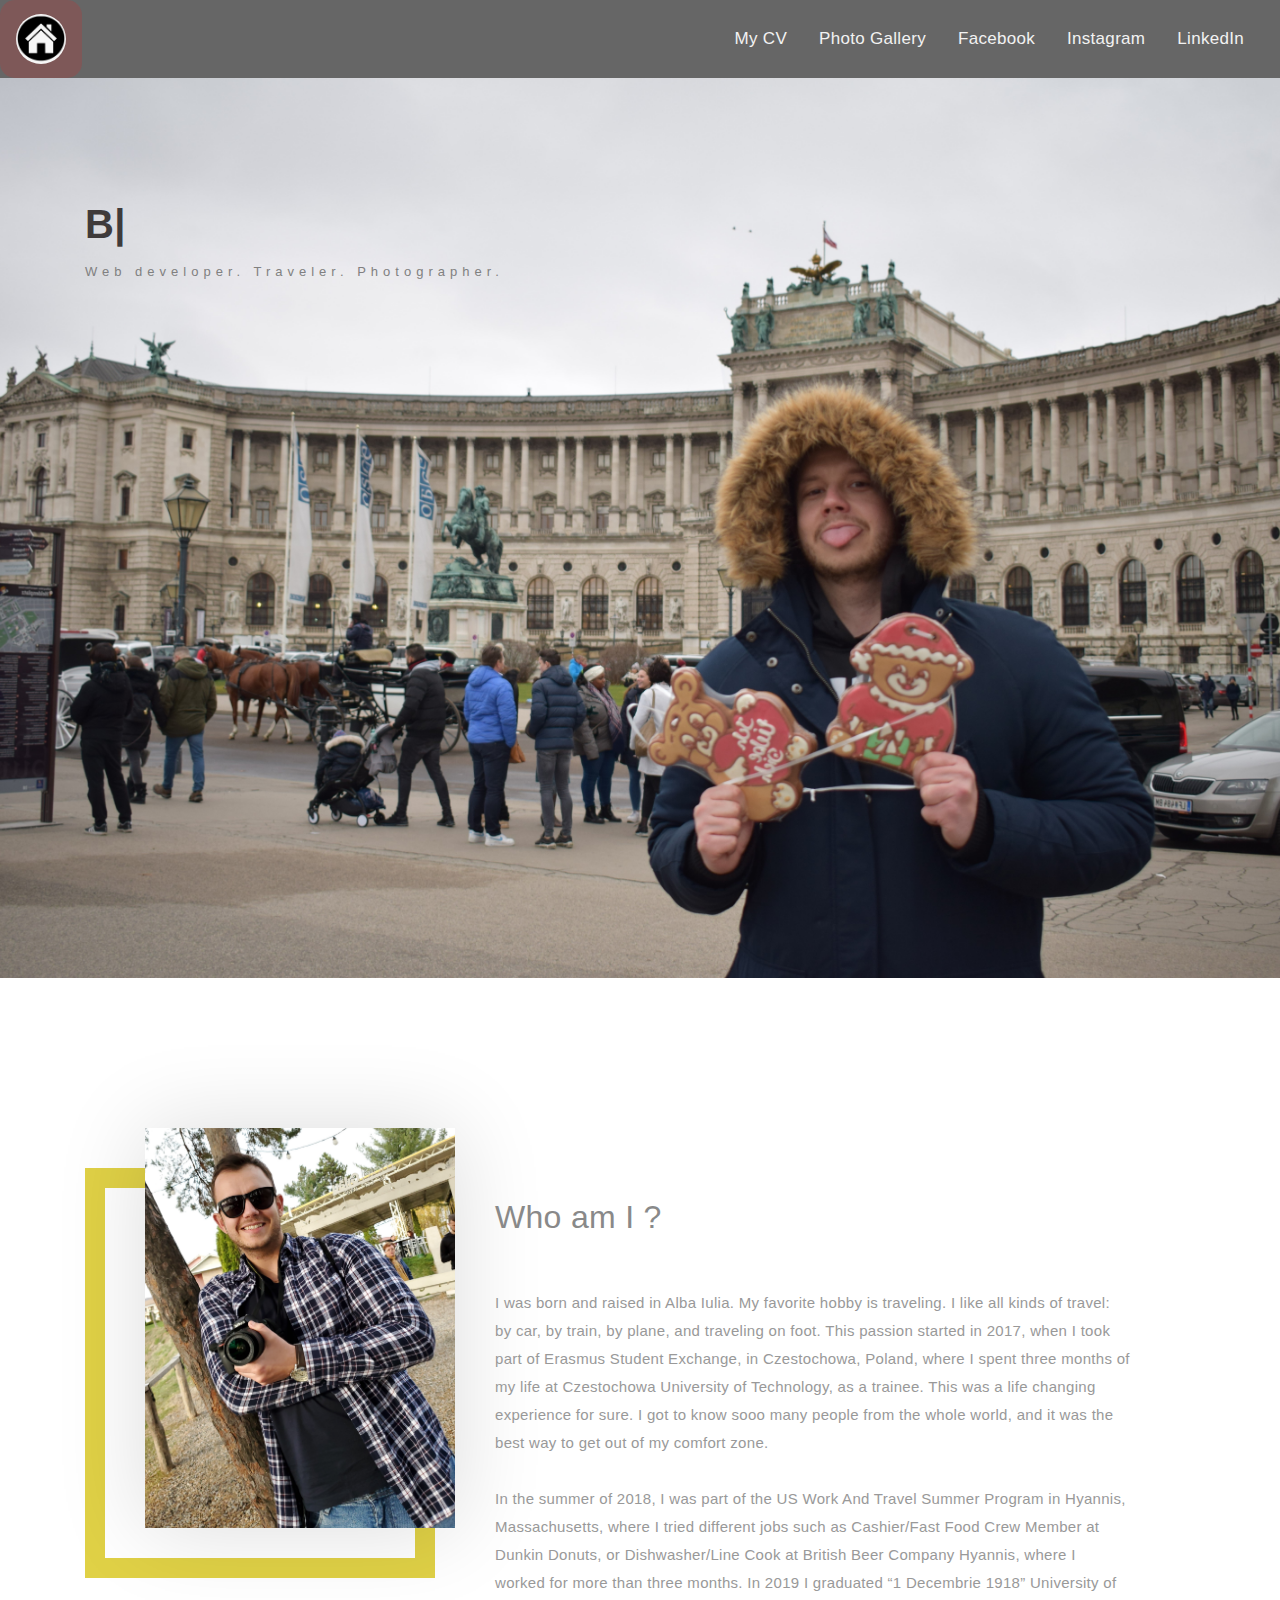
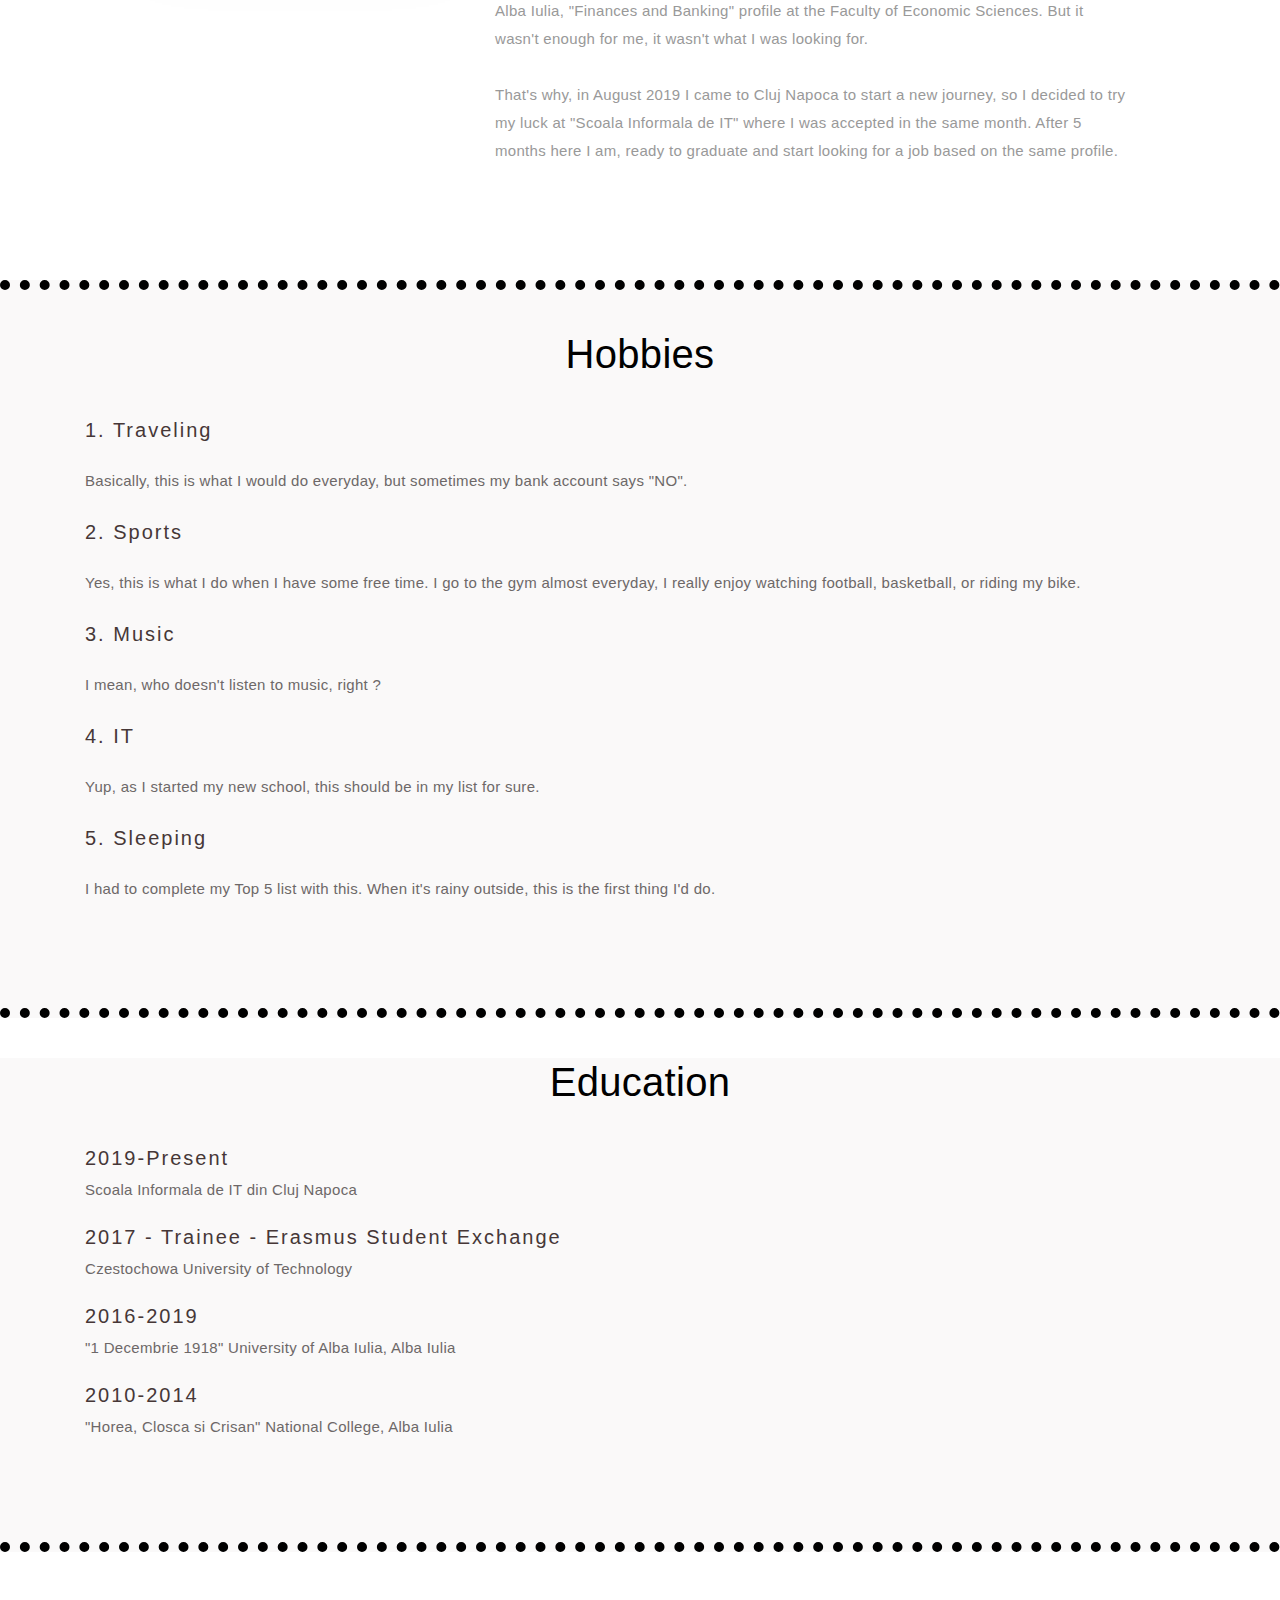
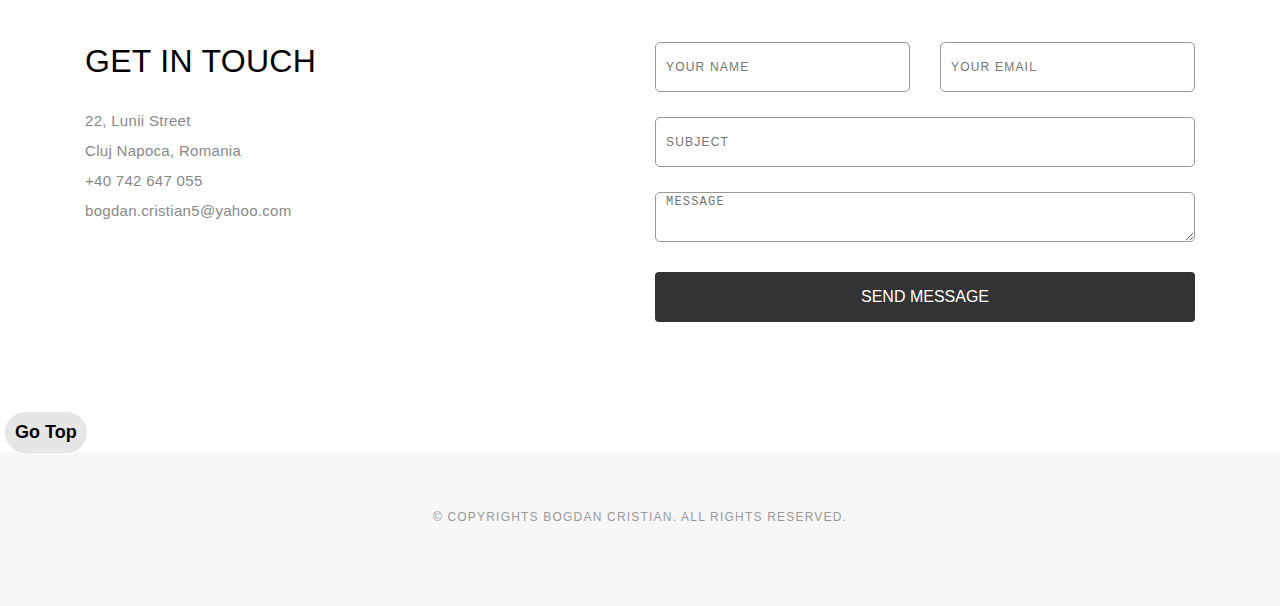
<file: HTML/about-page.html>
<!DOCTYPE html>
<html lang="en">

<head>
  <meta charset="UTF-8">
  <meta name="viewport" content="width=device-width, initial-scale=1.0">
  <title>About Me</title>

  <link href="/CSS/about-page-style.css" rel="stylesheet">
  <link href="/CSS/bootstrap.css" rel="stylesheet">
  <!-- <link href="/CSS/mobile-style.css" rel="stylesheet"> -->
  <link href="/CSS/responsive.css" rel="stylesheet">
  <link rel="stylesheet" href="https://cdnjs.cloudflare.com/ajax/libs/font-awesome/4.7.0/css/font-awesome.min.css">
</head>

<body>

  <!-- NAVBAR SECTION !!!! -->
  <div class="topnav" id="myTopnav">
    <a href="/index.html" />
    <img src="/assets/homepageicon.jpg" id="homepageicon" alt="homepageicon" /></a>

    <div id="myLinks">
      <a href="/HTML/my-cv-page.html" class="smoothScroll">My CV</a>
      <a href="/HTML/photo-gallery-page.html" class="smoothScroll">Photo Gallery</a>
      <a href="https://www.facebook.com/bogdan.cristian.336" target="blank">Facebook</a>
      <a href="https://www.instagram.com/bogdancristian5/" target="blank">Instagram</a>
      <a href="https://www.linkedin.com/in/bogdan-cristian-386236162/" target="blank">LinkedIn</a>
    </div>

    <a class="icon" onclick="myFunction2()">
      <i class="fa fa-bars"></i>
    </a>
  </div>
  <!-- END OF NAVBAR SECION !!!! -->

  <!-- HEADER SECTION !!!! -->
  <div id="header" class="home">
    <div class="container">
      <div class="header-content">
        <h1><span class="typed"></span></h1>
        <p>Web developer. Traveler. Photographer.</p>
      </div>
    </div>
  </div>
  <!-- END OF HEADER SECTION !!!! -->

  <!-- ABOUT ME SECTION (img + description) !!!! -->
  <div id="about" class="about-section">
    <div class="container">
      <div class="row justify-content-between">
        <div class="col-lg-4 ">
          <div class="div-img-bg">
            <div class="about-img">
              <img src="/assets/me.jpg" class="img-responsive" alt="me">
            </div>
          </div>
        </div>

        <div class="col-lg-7">
          <div class="about-descr">
            <h2>Who am I ?</h2><br>
            <p class="p-heading">
              I was born and raised in Alba Iulia. My favorite hobby is traveling. I like all kinds of travel:
              by car, by train, by plane, and traveling on foot. This passion started in 2017, when I took part of
              Erasmus Student Exchange,
              in Czestochowa, Poland, where I spent three months of my life at Czestochowa University of Technology, as
              a trainee.
              This was a life changing experience for sure. I got to know sooo many people from the whole world, and it
              was the best way to
              get out of my comfort zone.<br><br>

              In the summer of 2018, I was part of the US Work And Travel Summer Program in Hyannis, Massachusetts,
              where I tried
              different jobs such as Cashier/Fast Food Crew Member at Dunkin Donuts, or Dishwasher/Line
              Cook at British Beer Company Hyannis, where I worked for more than three months.

              In 2019 I graduated “1 Decembrie 1918” University of Alba Iulia,
              "Finances and Banking" profile at the Faculty of Economic Sciences. But it wasn't enough for me, it wasn't
              what I was looking for. <br> <br>
              That's why, in August 2019 I came to Cluj Napoca to start a new journey, so I decided to try my luck at
              "Scoala Informala de IT"
              where I was accepted in the same month. After 5 months here I am, ready to graduate and start looking for
              a job based on the same profile.
            </p>
          </div>
        </div>
      </div>
    </div>
  </div>
  <!-- END - ABOUT ME SECTION !!! -->


  <!-- START HOBBIES SECTION !!! -->
  <div id="hobbies">
    <div class="container">
      <div class="hobbies-block">
        <h1 class="hobbies">Hobbies</h1>

        <h4>1. Traveling</h4>
        <p class="separator"> Basically, this is what I would do everyday,
          but sometimes my bank account says "NO". </p>
      </div>

      <div class="hobbies-block">
        <h4>2. Sports</h4>
        <p class="separator"> Yes, this is what I do when I have some free time.
          I go to the gym almost everyday, I really enjoy watching football, basketball,
          or riding my bike. </p>
      </div>

      <div class="hobbies-block">
        <h4>3. Music</h4>
        <p class="separator"> I mean, who doesn't listen to music, right ? </p>
      </div>

      <div class="hobbies-block">
        <h4>4. IT</h4>
        <p class="separator"> Yup, as I started my new school, this should be in my list for sure. </p>
      </div>

      <div class="hobbies-block">
        <h4>5. Sleeping</h4>
        <p class="separator"> I had to complete my Top 5 list with this. When it's rainy outside,
          this is the first thing I'd do. </p>
      </div>
    </div>
  </div>
  <!-- END - HOBBIES SECTION !!! -->

  <!-- START - EDUCATION SECTION !!! -->
  <div id="education">
    <div class="container">
      <div class="education-block">
        <h1 class="education">Education</h1>

        <h4>2019-Present</h4>
        <a href="https://scoalainformala.ro/?gclid=Cj0KCQiA1-3yBRCmARIsAN7B4H2KViLM_OF8sgnQ8U84-1DcdgM6C_4CFFjpH9tXYfidW7kOar-VDhUaAqMYEALw_wcB"
          target="blank" <p class="separator">
          Scoala Informala de IT din Cluj Napoca </p> </a>
      </div>

      <div class="education-block">
        <h4>2017 - Trainee - Erasmus Student Exchange</h4>
        <a href="https://www.pcz.pl/en/content/about-university" target="blank" <p class="separator">
          Czestochowa University of Technology </p> </a>
      </div>

      <div class="education-block">
        <h4>2016-2019</h4>
        <a href="http://www.uab.ro/" target="blank" <p class="separator">
          "1 Decembrie 1918" University of Alba Iulia, Alba Iulia </p> </a>
      </div>

      <div class="education-block">
        <h4>2010-2014</h4>
        <a href="https://www.hcc.ro/" target="blank" <p class="separator">
          "Horea, Closca si Crisan" National College, Alba Iulia </p></a>
      </div>
    </div>
  </div>

  <!-- END - EDUCATION SECTION !!! -->

  <!-- START - CONTACT SECTION !!! -->
  <div id="contact" class="about-section">
    <div class="container">
      <div class="contact-block1">
        <div class="row">
          <div class="col-lg-6">
            <div class="contact-contact">
              <h2 class="get-in-touch">GET IN TOUCH</h2>
              <ul class="contact-details">
                <li><span>22, Lunii Street</span></li>
                <li><span>Cluj Napoca, Romania</span></li>
                <li><span>+40 742 647 055</span></li>
                <li><span>bogdan.cristian5@yahoo.com</span></li>
              </ul>
            </div>
          </div>

          <!-- CONTACT FORM -->
          <div class="col-lg-6">
            <form action="" method="post" role="form" class="contactForm">
              <div class="row">
                <div id="sendmessage">Your message has been sent. Thank you!</div>
                <div id="errormessage"></div>
                <div class="col-lg-6">
                  <div class="form-group contact-block1">
                    <input type="text" name="name" class="form-control" id="name" placeholder="Your Name"
                      data-rule="minlen:4" data-msg="Please enter at least 4 chars" />
                    <div class="validation"></div>
                  </div>
                </div>

                <div class="col-lg-6">
                  <div class="form-group">
                    <input type="email" class="form-control" name="email" id="email" placeholder="Your Email"
                      data-rule="email" data-msg="Please enter a valid email" />
                    <div class="validation"></div>
                  </div>
                </div>

                <div class="col-lg-12">
                  <div class="form-group">
                    <input type="text" class="form-control" name="subject" id="subject" placeholder="Subject"
                      data-rule="minlen:4" data-msg="Please enter at least 8 chars of subject" />
                    <div class="validation"></div>
                  </div>
                </div>

                <div class="col-lg-12">
                  <div class="form-group">
                    <textarea class="form-control" name="message" rows="12" data-rule="required"
                      data-msg="Please write something for us" placeholder="Message"></textarea>
                    <div class="validation"></div>
                  </div>
                </div>

                <div class="col-lg-12">
                  <input type="submit" class="btn btn-defeault btn-send" value="Send message">
                </div>
              </div>
            </form>
          </div>
        </div>
      </div>
    </div>
  </div>
  <!-- END - CONTACT SECTION !!! -->

  <div class="text text-left">
    <button onclick="topFunction()" id="gotopBtn" title="Go to top">Go Top</button>
</div>

  <!-- FOOTER SECTION -->
  <footer id="footer" class="text-center">
    <div class="container">
      <p>&copy; Copyrights Bogdan Cristian. All rights reserved.</p>
    </div>
  </footer>

  <script src="/JS/jquery.min.js"></script>
  <script src="/JS/typed.js"></script>
  <script src="/JS/contactform.js"></script>
  <script src="/JS/about-page.js"></script>
</body>

</html>
</file>
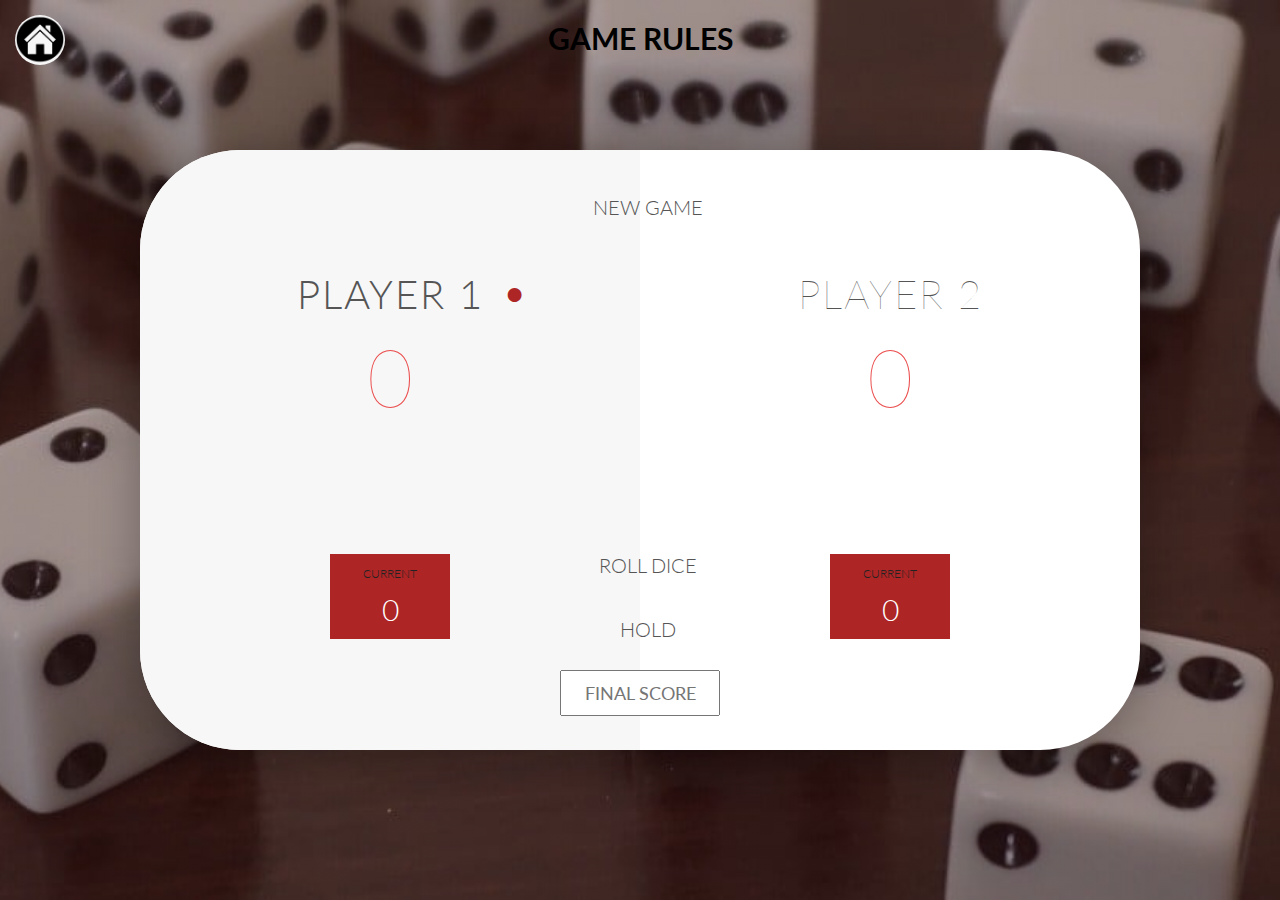
<file: HTML/game.html>
<!DOCTYPE html>
<html lang="en">

<head>
    <meta charset="UTF-8">
    <link href="https://fonts.googleapis.com/css?family=Lato:100,300,600" rel="stylesheet" type="text/css">
    <link href="http://code.ionicframework.com/ionicons/2.0.1/css/ionicons.min.css" rel="stylesheet" type="text/css">
    <link type="text/css" rel="stylesheet" href="/CSS/game-style.css">

    <title>Pig Game</title>
</head>

<body>
    <a href="/index.html" />
    <img src="/assets/homepageicon.jpg" id="homepageicon" alt="homepageicon" /></a>
    <div class="wrapper clearfix">
        <div class="player-0-panel active">
            <div class="player-name" id="name-0">Player 1</div>
            <div class="player-score" id="score-0">43</div>
            <div class="player-current-box">
                <div class="player-current-label">Current</div>
                <div class="player-current-score" id="current-0">11</div>
            </div>
        </div>

        <div class="player-1-panel">
            <div class="player-name" id="name-1">Player 2</div>
            <div class="player-score" id="score-1">72</div>
            <div class="player-current-box">
                <div class="player-current-label">Current</div>
                <div class="player-current-score" id="current-1">0</div>
            </div>
        </div>

        <button class="btn-new"><i class="ion-ios-plus-outline"></i>New game</button>
        <button class="btn-roll"><i class="ion-ios-loop"></i>Roll dice</button>
        <button class="btn-hold"><i class="ion-ios-download-outline"></i>Hold</button>

        <input type="text" placeholder="Final Score" class="final-score">

        <img src="/assets/dice-5.png" alt="Dice" class="dice" id="dice-1">
        <img src="/assets/dice-5.png" alt="Dice" class="dice" id="dice-2">
    </div>
    <!-- Trigger/Open The Modal -->
    <button id="rulesBtn">GAME RULES</button>

    <!-- The Modal -->
    <div id="myModal" class="modal">

        <!-- Modal content -->
        <div class="modal-content">
            <span class="close">&times;</span>
            <p>
            <h2 class="rulesTitle">GAME RULES</h2> <br>

            <ul>
                <li class="rulesList">The game has 2 players, playing in rounds.</li>
                <li class="rulesList">In each turn, a player rolls a dice as many times as he whishes. Each result get
                    added to his ROUND score.</li>
                <li class="rulesList">BUT, if the player rolls a 1, all his ROUND score gets lost. After that, it's the
                    next player's turn.</li>
                <li class="rulesList">The player can choose to 'Hold', which means that his ROUND score gets added to
                    his GLOBAL score. After that, it's the next player's turn.</li>
                <li class="rulesList">The first player to reach 50 points on GLOBAL score wins the game.</li>
                <!-- <li class="rulesList">A player looses his ENTIRE score when he rolls two 6 in a row. After that, it's the next player's
                    turn.</li> -->
                <li class="rulesList specialRule">NOTE: You can add a specific winning score in the FINAL SCORE input and change
                    the predefined score of 50.</li>
                
            </ul>

            </p>
        </div>

    </div>

    <script src="/JS/gamescript.js"></script>
</body>

</html>
</file>
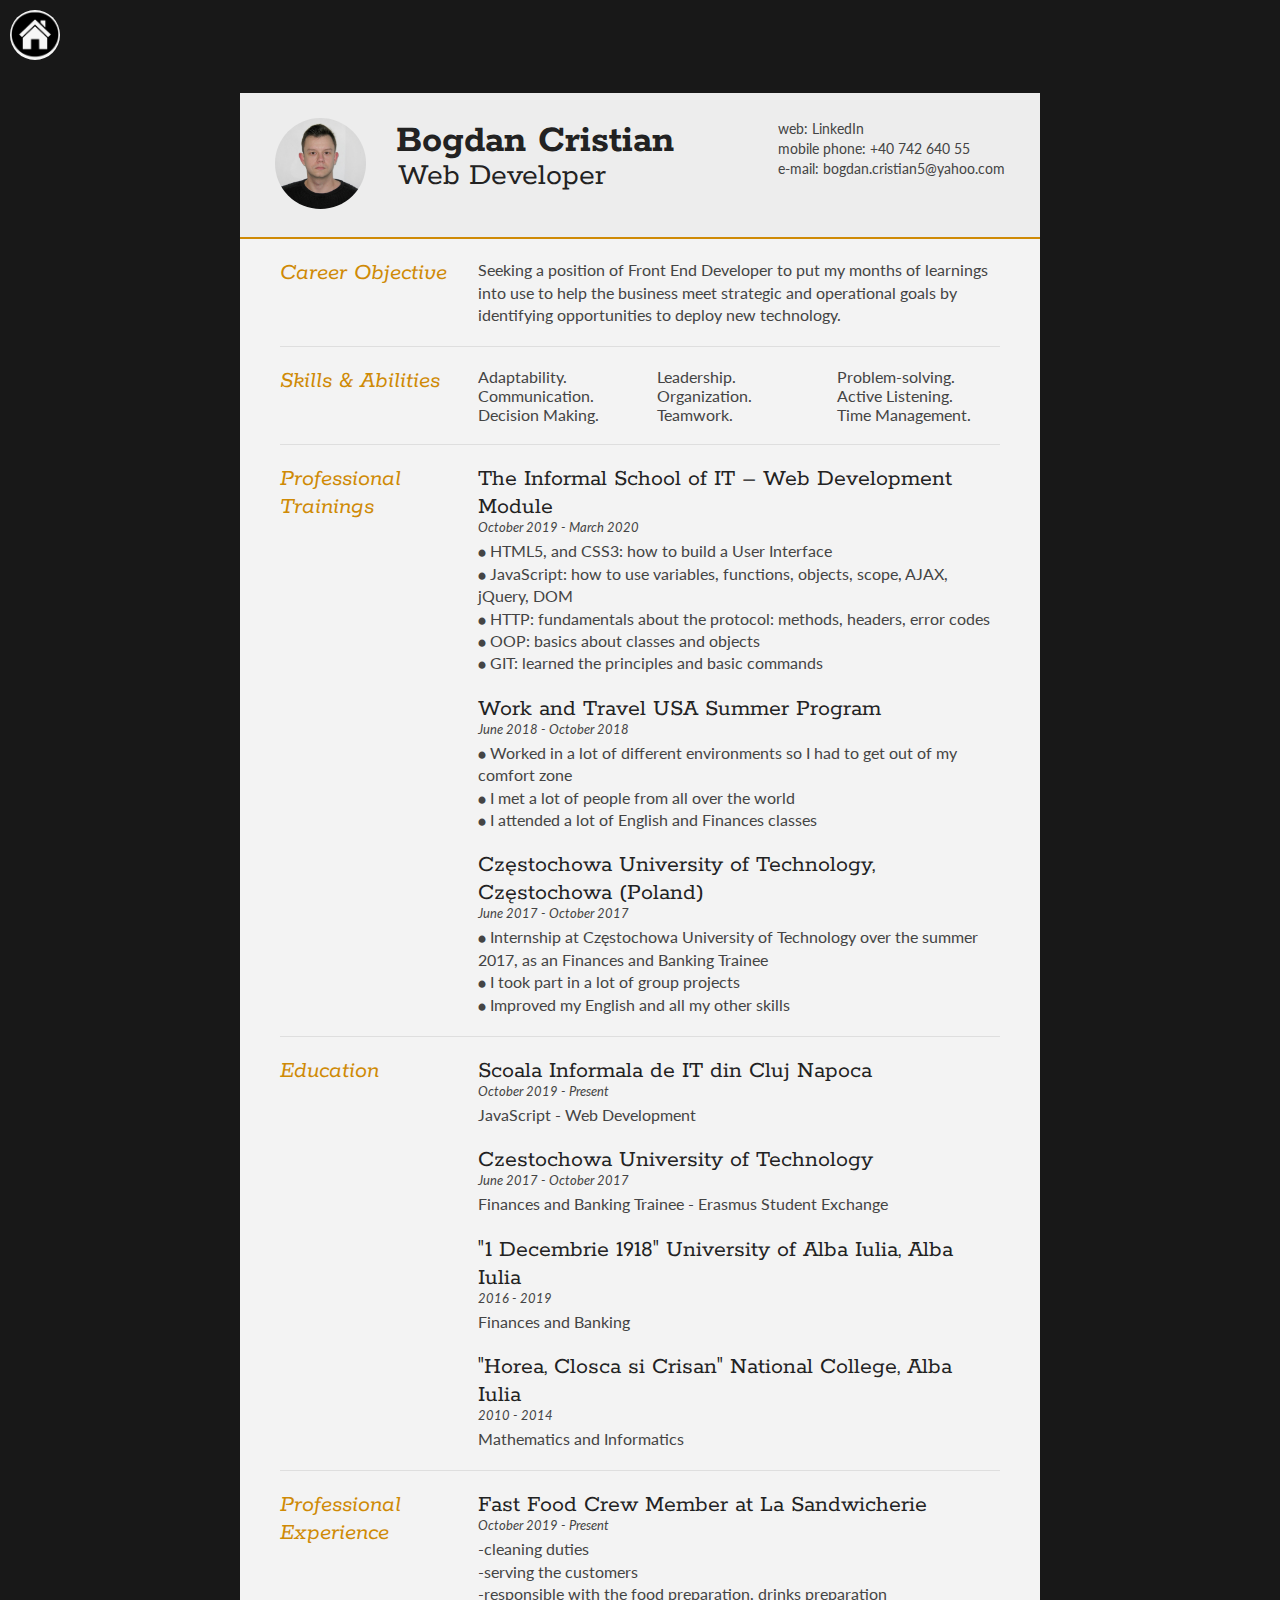
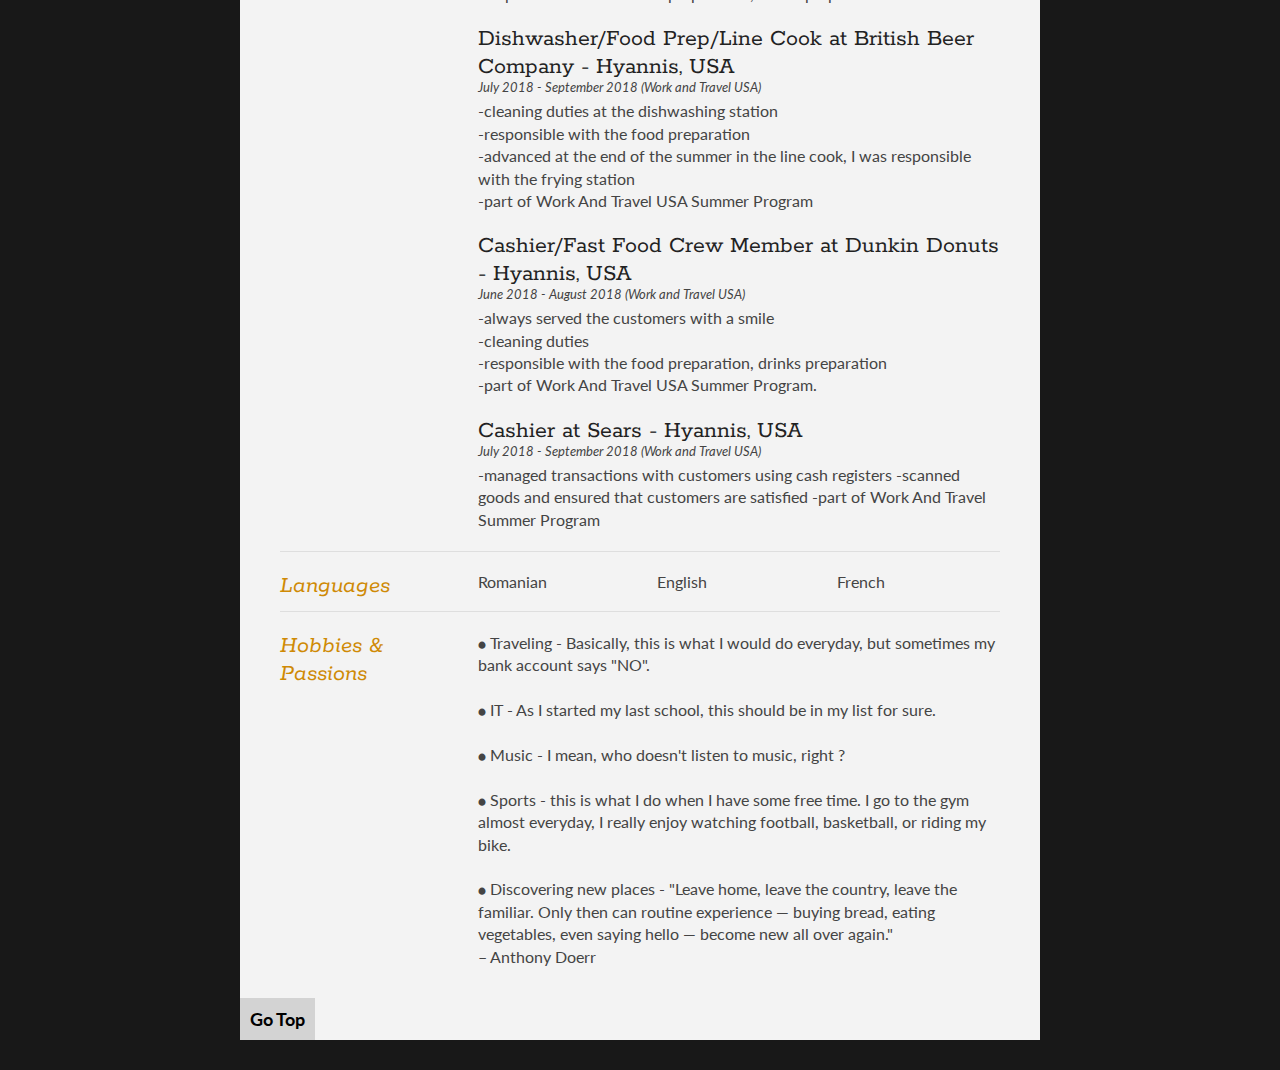
<file: HTML/my-cv-page.html>
<!DOCTYPE html>
<html lang="en">

<head>
    <meta charset="UTF-8">
    <meta name="viewport" content="width=device-width, initial-scale=1.0">
    <title>My CV</title>
    <link href='http://fonts.googleapis.com/css?family=Rokkitt:400,700|Lato:400,300' rel='stylesheet' type='text/css'>
    <link href="/CSS/my-cv-page.css" rel="stylesheet">
</head>

<body id="top">
    <div class="navigation">
        <nav class="navbar navbar-expand-lg navbar-light bg-light">
    </div>
    <a href="/index.html">
        <img src="/assets/homepageicon.jpg" id="homepageicon" alt="homepageicomn" /></a>
    </nav>
    </div>

    <div id="cv" class="instaFade">
        <div class="mainDetails">
            <div id="headshot" class="quickFade">
                <img src="/assets/profile.jpg" alt="profile-photo" />
            </div>

            <div id="name">
                <h1>Bogdan Cristian</h1>
                <h2>Web Developer</h2>
            </div>

            <div id="contactDetails" class="quickFade delayFour">
                <ul>
                    <li>web: <a href="https://www.linkedin.com/in/bogdan-cristian-386236162/"
                            target="blank">LinkedIn</a></li>
                    <li>mobile phone: +40 742 640 55</li>
                    <li>e-mail: <a href="mailto:bogdan.cristian5@yahoo.com"
                            target="_blank">bogdan.cristian5@yahoo.com</a></li>
                </ul>
            </div>
            <div class="clear"></div>
        </div>

        <div id="mainArea" class="quickFade delayFive">
            <section>
                <article>
                    <div class="sectionTitle">
                        <h1>Career Objective</h1>
                    </div>

                    <div class="sectionContent">
                        <p> Seeking a position of Front End Developer to put my
                            months of learnings into use to help the business
                            meet strategic and operational goals by
                            identifying opportunities to deploy new technology. </p>
                    </div>
                </article>
                <div class="clear"></div>
            </section>

            <section>
                <div class="sectionTitle">
                    <h1>Skills & Abilities</h1>
                </div>
                <div class="sectionContent">
                    <ul class="keySkills">
                        <li>Adaptability.</li>
                        <li>Communication.</li>
                        <li>Decision Making.</li>
                        <li>Leadership.</li>
                        <li>Organization.</li>
                        <li>Teamwork.</li>
                        <li>Problem-solving.</li>
                        <li>Active Listening.</li>
                        <li>Time Management.</li>
                    </ul>
                </div>
                <div class="clear"></div>
            </section>

            <section>
                <div class="sectionTitle">
                    <h1>Professional Trainings</h1>
                </div>

                <div class="sectionContent">
                    <article>
                        <h2>The Informal School of IT – Web Development Module</h2>
                        <p class="subDetails">October 2019 - March 2020</p>
                        <p> ⦁ HTML5, and CSS3: how to build a User Interface<br>
                            ⦁ JavaScript: how to use variables, functions, objects, scope, AJAX,
                            jQuery, DOM<br>
                            ⦁ HTTP: fundamentals about the protocol: methods, headers, error codes<br>                        
                            ⦁ OOP: basics about classes and objects <br>                            
                            ⦁ GIT: learned the principles and basic commands<br>
                            
                        </p>
                    </article>

                    <article>
                        <h2>Work and Travel USA Summer Program</h2>
                        <p class="subDetails">June 2018 - October 2018</p>
                        <p> ⦁ Worked in a lot of different environments so I had to get out of my comfort zone<br>
                            ⦁ I met a lot of people from all over the world<br>
                            ⦁ I attended a lot of English and Finances classes</p>
                    </article>

                    <article>
                        <h2>Częstochowa University of Technology, Częstochowa (Poland)</h2>
                        <p class="subDetails">June 2017 - October 2017</p>
                        <p> ⦁ Internship at Częstochowa University of Technology over the summer 2017, as an Finances
                            and Banking Trainee<br>
                            ⦁ I took part in a lot of group projects<br>
                            ⦁ Improved my English and all my other skills</p>
                    </article>
                </div>
                <div class="clear"></div>
            </section>

            <section>
                <div class="sectionTitle">
                    <h1>Education</h1>
                </div>

                <div class="sectionContent">
                    <article>
                        <h2>Scoala Informala de IT din Cluj Napoca</h2>
                        <p class="subDetails">October 2019 - Present</p>
                        <p>JavaScript - Web Development</p>
                    </article>

                    <article>
                        <h2>Czestochowa University of Technology</h2>
                        <p class="subDetails">June 2017 - October 2017</p>
                        <p>Finances and Banking Trainee - Erasmus Student Exchange</p>
                    </article>

                    <article>
                        <h2>"1 Decembrie 1918" University of Alba Iulia, Alba Iulia</h2>
                        <p class="subDetails">2016 - 2019</p>
                        <p>Finances and Banking</p>
                    </article>

                    <article>
                        <h2>"Horea, Closca si Crisan" National College, Alba Iulia </h2>
                        <p class="subDetails">2010 - 2014</p>
                        <p>Mathematics and Informatics</p>
                    </article>

                </div>
                <div class="clear"></div>
            </section>

            <section>
                <div class="sectionTitle">
                    <h1>Professional Experience</h1>
                </div>

                <div class="sectionContent">
                    <article>
                        <h2>Fast Food Crew Member at La Sandwicherie</h2>
                        <p class="subDetails">October 2019 - Present</p>
                        <p> -cleaning duties<br>
                            -serving the customers<br>
                            -responsible with the food preparation, drinks preparation</p>
                    </article>

                    <article>
                        <h2>Dishwasher/Food Prep/Line Cook at British Beer Company - Hyannis, USA</h2>
                        <p class="subDetails">July 2018 - September 2018 (Work and Travel USA)</p>
                        <p> -cleaning duties at the dishwashing station<br>
                            -responsible with the food preparation<br>
                            -advanced at the end of the summer in the line cook, I was responsible with the frying
                            station<br>
                            -part of Work And Travel USA Summer Program</p>
                    </article>

                    <article>
                        <h2>Cashier/Fast Food Crew Member at Dunkin Donuts - Hyannis, USA</h2>
                        <p class="subDetails">June 2018 - August 2018 (Work and Travel USA)</p>
                        <p> -always served the customers with a smile<br>
                            -cleaning duties<br>
                            -responsible with the food preparation, drinks preparation<br>
                            -part of Work And Travel USA Summer Program.</p>
                    </article>

                    <article>
                        <h2>Cashier at Sears - Hyannis, USA</h2>
                        <p class="subDetails">July 2018 - September 2018 (Work and Travel USA)</p>
                        <p> -managed transactions with customers using cash registers
                            -scanned goods and ensured that customers are satisfied
                            -part of Work And Travel Summer Program</p>
                    </article>
                </div>
                <div class="clear"></div>
            </section>            

            <section>
                <div class="sectionTitle">
                    <h1>Languages</h1>
                </div>

                <div class="sectionContent">
                    <ul class="languages">
                        <li>Romanian</li>
                        <li>English</li>
                        <li>French</li>
                    </ul>
                </div>
                <div class="clear"></div>
            </section>

            <section>
                <div class="sectionTitle">
                    <h1>Hobbies & Passions</h1>
                </div>

                <div class="sectionContent">
                    <article>
                        <p> ⦁ Traveling - Basically, this is what I would do everyday,
                            but sometimes my bank account says "NO".<br><br>
                            ⦁ IT - As I started my last school, this should be in my list for sure.<br><br>
                            ⦁ Music - I mean, who doesn't listen to music, right ?<br><br>                     
                            ⦁ Sports - this is what I do when I have some free time.
                            I go to the gym almost everyday, I really enjoy watching football, basketball,
                            or riding my bike.<br><br>                         
                            ⦁ Discovering new places - "Leave home, leave the country, leave the familiar. 
                            Only then can routine experience — buying bread, eating vegetables, even saying hello — 
                            become new all over again."<br> – Anthony Doerr<br>
                            
                        </p>
                    </article>                    
                </div>
                <div class="clear"></div>
            </section>
        </div>
        <div class="text text-left">
            <button onclick="topFunction()" id="myCVBtn" title="Go to top">Go Top</button>
        </div>
    </div>
    <script src="/JS/my-cv-page.js"></script>
</body>

</html>
</file>
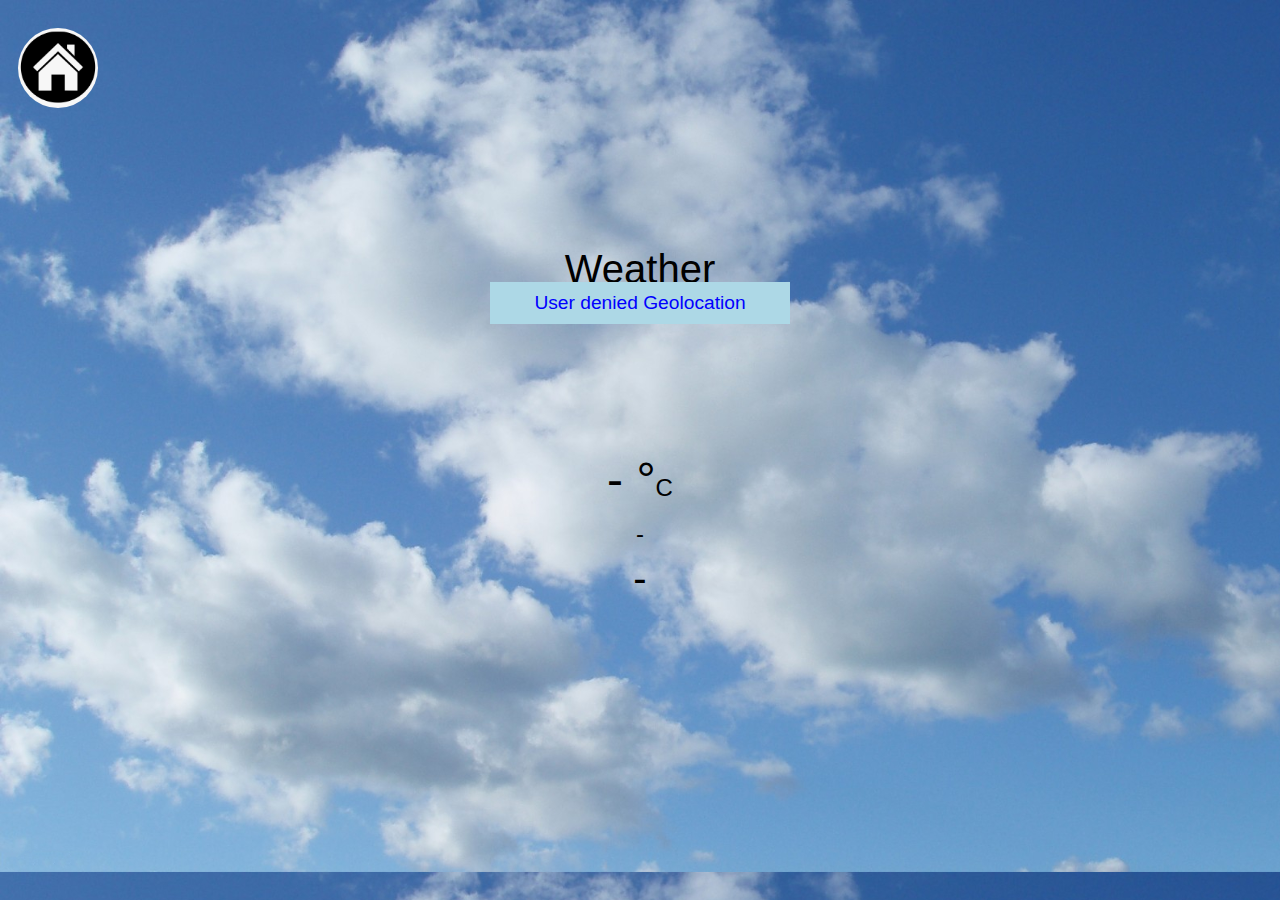
<file: HTML/weather.html>
<!DOCTYPE html>
<html lang="en">

<head>
    <meta charset="UTF-8">
    <title>Weather App </title>
    <link rel="stylesheet" href="/CSS/weather-style.css">    
</head>

<body>
    <div>
        <a href="/index.html" />
        <img src="/assets/homepageicon.jpg" id="homepageicon" alt="homepageicon" G />
        </a>
    </div>

    <div class="container">
        <div class="app-title">
            <p class="title-text">Weather</p>
        </div>
        <div class="notification"> </div>
        <div class="weather-container">
            <div class="weather-icon">

            </div>
            <div class="temperature-value">
                <p>- °<span>C</span></p>
            </div>
            <div class="temperature-description">
                <p> - </p>
            </div>
            <div class="location">
                <p>-</p>
            </div>
        </div>
    </div>
    <script src="/JS/weather-script.js"></script>
</body>

</html>
</file>
<file: CSS/about-page-style.css>
body {
  background: #ffffff;
  color: #898989;
  font-family: 'Poppins', helvetica;
  font-size: 15px;
  font-weight: 300;
  line-height: 20px;
  letter-spacing: 0.02em;
  overflow-x: hidden;
  margin: 0 auto;
  padding: 0;
  box-sizing: border-box;
}

/* NAVBAR !!! */

/* Add a black background color to the top navigation */
.topnav {
  background-color: rgba(0, 0, 0, 0.6);
  overflow: hidden;
}

/* Style the links inside the navigation bar */
.topnav a {
  float: left;
  display: block;
  color: #f2f2f2;
  text-align: center;
  padding: 14px 16px;
  text-decoration: none;
  font-size: 17px;
}

#myLinks{
  float: right;
  margin-top: 15px;
  margin-right: 20px;
}

/* Change the color of links on hover */
.topnav a:hover {
  background-color: rgb(224, 34, 34, 0.2);
  color: rgb(0, 0, 0);
  border-radius: 15px;
  text-shadow: 2px 2px 5px white;
}

/* Add an active class to highlight the current page */
.topnav a.active {
  background-color: #4CAF50;
  color: white;
}

/* Hide the link that should open and close the topnav on small screens */
.topnav .icon {
  display: none;
}

.sticky {
  position: fixed;
  z-index: 100;
  top: 0;
  width: 100%;
}

.sticky + .content {
  padding-top: 60px;
}

/* When the screen is less than 600 pixels wide, hide all links, except for the first one ("Home"). Show the link that contains should open and close the topnav (.icon) */
@media (min-width: 200px) and (max-width: 740px) {
  .topnav a {display: none;}
  .topnav a.icon {
    float: right;
    display: block;  
  }
  #header{
    width: 100%;
  }
}

/* The "responsive" class is added to the topnav with JavaScript when the user clicks on the icon. This class makes the topnav look good on small screens (display the links vertically instead of horizontally) */
@media screen and (max-width: 740px) {
  #header{
    position: relative;
  }
  .topnav.responsive {
    position: absolute;
    right: 0;
    top: 0;
    z-index: 1000;
  }
  .topnav.responsive a.icon {
    position: absolute;
    right: 0;
    top: 0;
    z-index: 1000;
  }
  .topnav.responsive a {
    float: none;
    display: block;
    text-align: left;
  }
}

h1, h2{
  margin: 0;
}

h2 {
  color: #292929;
  font-weight: 600;
}

a {
  color: #292929;
  text-decoration: none;
}

a:hover, a:focus {
  color: #b8a07e;
  text-decoration: underline;
}

p {
  margin: 25px 0;
  padding: 0;
  font-size: 15px;
  color: #999999;
  line-height: 28px;
}

/* Form BTN */
.btn {
  background: #333;
  border-radius: 5px;
  color: white;
  font-size: 12px;
  height: 50px;
  line-height: 50px;
  padding: 0 30px;
  text-transform: uppercase;
}


/* /* FORM STYLE */
.form-control {
  background-color: transparent;
  border: 1px solid rgb(153, 153, 153);
  border-radius: 0;
  color: rgb(153, 153, 153);
  font-size: 12px;
  font-weight: 500;
  height: 50px;
  border-radius: 5px;
  letter-spacing: 0.1em;
  padding-left: 10px;
  margin: 0 0 25px 0;
  line-height: 14px;
  text-transform: uppercase;
}

.form-control:focus {
  box-shadow: none;
  outline: 0 none;
} 

.about-section {
  padding-top: 90px;
  padding-bottom: 90px;
}

.get-in-touch {
  margin-bottom: 30px;
  color: black;
}

.logo {
  float: left;
}

.logo img {
  width: 100px;
  height: 50px;
}

.responsive {
  display: none;
  font-size: 23px;
}

.active {
  color: #afafaf;
}

#homepageicon{
  width: 50px;
  height: 50px;
  border-radius: 30px;
}

/* HEADER */

#header {
  background: url("/assets/home-bg.JPG") repeat scroll center center / cover;
  height: 100vh;
  width: 100%;
}

#header .header-content {
  height: 40vh;
  text-align: left;
  width: 100%;
  display: flex;
  justify-content: center;
  flex-direction: column;
}

/* typed title */
.header-content h1 {  
  font-size: 40px;
  font-weight: 700;
  margin-bottom: 10px;
  text-transform: uppercase;
  color: rgb(63, 59, 59);
}

/* title paragraph */
.header-content p {
  font-size: 13px;
  letter-spacing: 5px;
  margin-top: 0;
  margin-bottom: 30px;
  color: grey;
}

/* ABOUT SECTION */
#about {
  width: 100%;
  height: auto;
  background: rgb(255, 255, 255);
  padding-top: 190px;
}

#about .div-img-bg {
  padding-bottom: 30px;
  border: 20px solid rgb(224, 209, 70);
}

#about .div-img-bg .about-img img {
  width: 100%;
  box-shadow: 0px 0px 85px 0px rgba(0, 0, 0, 0.14);
  margin-top: -60px;
  margin-left: 40px;
  height: 400px;
  object-fit: cover;
}
.p-heading {
  margin: 25px 0;
  padding: 0;
  font-size: 15px;
  color: #999999;
  
}

/* HOBBIES */
#hobbies {
  background: rgb(250, 249, 249);
  position: relative;
  padding-bottom: 80px;
  border-top: 10px dotted black;
  border-bottom: 10px dotted black;
}

.hobbies{
  margin-bottom: 40px;
}

.hobbies-block h1{
  color: black;
  text-align: center;
  margin-top: 40px;
}

.hobbies-block h4 {  
  margin: 10px 0;
  position: relative;
  font-size: 20px;
  color: rgb(70, 55, 55);
  letter-spacing: 0.1em;
  display: block;
}

/* EDUCATION */
#education {
  background: rgb(250, 249, 249);
  position: relative;
  padding-bottom: 80px;
  border-bottom: 10px dotted black;
}

.education{
  margin-bottom: 40px;
}

.education-block h1{
  color: black;
  text-align: center;
  margin-top: 40px;
}

.education-block h4 {  
  margin: 10px 0;
  position: relative;
  font-size: 20px;
  color: rgb(70, 55, 55);
  letter-spacing: 0.1em;
  display: block;
}


/* CONTACT */
#contact {
  height: auto;
  width: 100%;
}

.contact-details {
  list-style: none;
  margin: 0;
  padding: 0;
}

.contact-details li {
  padding-bottom: 10px;
}

#contact input, #contact textarea {
  width: 100%;
}


#contact  #sendmessage {
  color: #18d26e;
  border: 1px solid #18d26e;
  display: none;
  text-align: center;
  padding: 15px;
  font-weight: 600;
  margin: 15px;
}

#contact  #errormessage {
  color: red;
  display: none;
  border: 1px solid red;
  text-align: center;
  padding: 15px;
  font-weight: 600;
  margin: 15px;
}

#contact #sendmessage.show, #contact #errormessage.show, #contact .show {
  display: block;
}

#contact .validation {
  color: red;
  display: none;
  margin: 0 0 20px;
  font-weight: 400;
  font-size: 13px;
}

/* FOOTER */

#footer {
  background: #f7f7f7;
  padding-top: 50px;
  padding-bottom: 50px;
}

#footer p {
  font-size: 12px;
  letter-spacing: 0.1em;
  font-weight: 500;
  margin-top: 0;
  text-transform: uppercase;
}

.separator{
  color: rgb(109, 104, 104);
}

#gotopBtn {
  font-size: 18px;
  background-color: rgb(230, 230, 230);
  color: rgb(0, 0, 0);
  font-weight: bold;
  cursor: pointer;
  padding: 10px;
  border: 0;
  margin-left: 5px;
  border-radius: 50px

}

#gotopBtn:hover {  
  background-color: rgb(90, 90, 90);
  color: black;

}
</file>
<file: CSS/mobile-style.css>
@media only screen and (max-width: 768px) {
  header .navbar-brand {
    padding-left: 1rem;
  }
  .section-1 .row .col-md-6 .panel {
    position: initial;
    width: initial;
    height: initial;
  }
  .section-2 .cover {
    background-position: -25vmin -10vmin;
  }
  .numbers .rect {
    width: 10rem;
    height: 8rem;
  }
  .numbers .rect h1 {
    font-size: 2rem;
  }

  .section-3 {
    height: inherit;
    padding: 10vmin !important;
  }
  .section-3 .row h1 {
    padding: 6vmin 4vmin;
  }
  .section-3 .platform .col-md-6 {
    text-align: center !important;
  }
  .section-3 .desktop i {
    font-size: 8vmin;
  }
  .section-4 .carousel-item {
    padding-left: 0.6rem;
  }
  footer .row .col-md-2 {
    margin-top: 8vmin;
  }
}

/* screen size 375px */

@media only screen and (max-width: 375px) {
  .section-4 .card {
    width: 18em;
  }
}

@media only screen and (max-width: 320px) {
  .section-4 .carousel-inner {
    margin-left: -4vmin;
  }
}
</file>
<file: CSS/responsive.css>
@media (min-width: 768px) and (max-width: 991px) {
  /* Navbar */
  nav {
    padding: 10px 15px;
  }
  .nav-menu {
    margin-top: 40px;
    display: none;
    float: none;
    width: 100%;
  }
  .nav-menu li {
    float: none;
    width: 100%;
    text-align: center;
    border-top: 1px solid #f7f7f7;
    line-height: 45px;
    margin-left: 0;
    padding-top: 10px;
    padding-bottom: 10px;
  }
  .responsive {
    float: right;
    padding-top: 15px;
    display: block;
  }
}

/** Width between 767px to 0 */

@media (max-width: 767px) {
  /* Navbar */
  nav {
    padding: 20px 15px;
  }
  .nav-menu {
    margin-top: 40px;
    display: none;
    float: none;
    width: 100%;
  }
  .nav-menu li {
    float: none;
    width: 100%;
    text-align: center;
    border-top: 1px solid #f7f7f7;
    line-height: 45px;
    margin-left: 0;
    padding-top: 10px;
    padding-bottom: 10px;
  }
  .responsive {
    float: right;
    padding-top: 15px;
    display: block;
  }
  
}

/** Width between 600px to 0 */

@media (max-width: 600px) {
  /* Navbar */
  nav {
    padding: 20px 15px;
  }
  .nav-menu {
    margin-top: 40px;
    display: none;
    float: none;
    width: 100%;
  }
  .nav-menu li {
    float: none;
    width: 100%;
    text-align: center;
    border-top: 1px solid #f7f7f7;
    line-height: 45px;
    margin-left: 0;
    padding-top: 10px;
    padding-bottom: 10px;
  }
  .responsive {
    float: right;
    padding-top: 15px;
    display: block;
  }
}

/** Width between 480px to 0 */

@media (max-width: 480px) {
  /* Navbar */
  nav {
    padding: 20px 15px;
  }
  .nav-menu {
    margin-top: 40px;
    display: none;
    float: none;
    width: 100%;
  }
  .nav-menu li {
    float: none;
    width: 100%;
    text-align: center;
    border-top: 1px solid #f7f7f7;
    line-height: 45px;
    margin-left: 0;
    padding-top: 10px;
    padding-bottom: 10px;
  }
  .responsive {
    float: right;
    padding-top: 15px;
    display: block;
  }
}

/** Width between 320px to 0 */

@media (max-width: 320px) {
  /* Navbar */
  nav {
    padding: 20px 15px;
  }
  .nav-menu {
    margin-top: 40px;
    display: none;
    float: none;
    width: 100%;
  }
  .nav-menu li {
    float: none;
    width: 100%;
    text-align: center;
    border-top: 1px solid #f7f7f7;
    line-height: 45px;
    margin-left: 0;
    padding-top: 10px;
    padding-bottom: 10px;
  }
  .responsive {
    float: right;
    padding-top: 15px;
    display: block;
  }
}
</file>
<file: CSS/game-style.css>
/**********************************************
*** GENERAL
**********************************************/

#homepageicon{
    width: 50px;
    height: 50px;
    border-radius: 40px;
    margin: 15px;
  }

.final-score {
    position: absolute;
    left: 50%;
    transform: translateX(-50%);
    top: 520px;
    color: #555;
    font-size: 18px;
    font-family: 'Lato';
    text-align: center;
    padding: 10px;
    width: 160px;
    text-transform: uppercase;
}
.final-score:focus {outline: none;}

#dice-1 {top: 120px;}
#dice-2 {top: 250px;}

* {
    margin: 0;
    padding: 0;
    box-sizing: border-box;
    
}

.clearfix::after {
    content: "";
    display: table;
    clear: both;
}

body {
    background-image: linear-gradient(rgba(62, 20, 20, 0.4), rgba(62, 20, 20, 0.4)), url(/assets/back.jpg);
    background-size: cover;
    background-position: center;
    font-family: Lato;
    font-weight: 300;
    position: relative;
    height: 100vh;
    color: #555;
}

.wrapper {
    width: 1000px;
    position: absolute;
    top: 50%;
    left: 50%;
    transform: translate(-50%, -50%);
    background-color: #fff;
    box-shadow: 0px 10px 50px rgba(0, 0, 0, 0.3);
    overflow: hidden;
    border-radius: 100px;
    
}


.player-0-panel,
.player-1-panel {
    width: 50%;
    float: left;
    height: 600px;
    padding: 100px;
}



/**********************************************
*** PLAYERS
**********************************************/

.player-name {
    font-size: 40px;
    text-align: center;
    text-transform: uppercase;
    letter-spacing: 2px;
    font-weight: 100;
    margin-top: 20px;
    margin-bottom: 10px;
    position: relative;
}

.player-score {
    text-align: center;
    font-size: 80px;
    font-weight: 100;
    color: #EB4D4D;
    margin-bottom: 130px;
}

.active { background-color: #f7f7f7; }
.active .player-name { font-weight: 300; }

.active .player-name::after {
    content: "\2022";
    font-size: 47px;
    position: absolute;
    color: #ad2525;
    top: -7px;
    right: 10px;
    
}

.player-current-box {
    background-color: #ad2525;
    color: #fff;
    width: 40%;
    margin: 0 auto;
    padding: 12px;
    text-align: center;
}

.player-current-label {
    text-transform: uppercase;
    margin-bottom: 10px;
    font-size: 12px;
    color: #222;
}

.player-current-score {
    font-size: 30px;
}

button {
    position: absolute;
    width: 200px;
    left: 50%;
    transform: translateX(-50%);
    color: #555;
    background: none;
    border: none;
    font-family: Lato;
    font-size: 20px;
    text-transform: uppercase;
    cursor: pointer;
    font-weight: 300;
    transition: background-color 0.3s, color 0.3s;
}

button:hover { font-weight: 600; }
button:hover i { margin-right: 20px; }

button:focus {
    outline: none;
}

i {
    color: #EB4D4D;
    display: inline-block;
    margin-right: 15px;
    font-size: 32px;
    line-height: 1;
    vertical-align: text-top;
    margin-top: -4px;
    transition: margin 0.3s;
}

.btn-new { top: 45px;}
.btn-roll { top: 403px;}
.btn-hold { top: 467px;}

.dice {
    position: absolute;
    left: 50%;
    top: 178px;
    transform: translateX(-50%);
    height: 100px;
    box-shadow: 0px 10px 60px rgba(0, 0, 0, 0.10);
}

.winner { background-color: #f7f7f7; }
.winner .player-name { font-weight: 300; color: #EB4D4D; }


/* MODAL WINDOW */


#rulesBtn{
    margin-top: 20px;
    font-size: 30px;
    color: rgb(0, 0, 0);
    font-weight: bold;
}

#rulesBtn:hover{
    background-color: rgb(179, 80, 80);
    border-radius: 30px;
}

.rulesTitle{
    text-align: center;
    font-size: 30px;
}

.rulesList{
    font-family: 'Lucida Sans', 'Lucida Sans Regular', 'Lucida Grande', 'Lucida Sans Unicode', Geneva, Verdana, sans-serif;
    margin-left: 10px;
    font-size: 20px;
}

.specialRule{
    color: red;
    list-style-type: none;
}

/* The Modal (background) */
.modal {
    display: none; /* Hidden by default */
    position: fixed; /* Stay in place */
    z-index: 1; /* Sit on top */
    padding-top: 100px; /* Location of the box */
    left: 0;
    top: 0;
    width: 100%; /* Full width */
    height: 100%; /* Full height */
    overflow: auto; /* Enable scroll if needed */
    background-color: rgb(0,0,0); /* Fallback color */
    background-color: rgba(0,0,0,0.4); /* Black w/ opacity */
  }
  
  /* Modal Content */
  .modal-content {
    background-color: #fefefe;
    margin: auto;
    padding: 20px;
    border: 1px solid #888;
    width: 80%;
    border-radius: 20px;
    padding-bottom: 40px;
  }
  
  /* The Close Button */
  .close {
    color: #aaaaaa;
    float: right;
    font-size: 28px;
    font-weight: bold;
  }
  
  .close:hover,
  .close:focus {
    color: #000;
    text-decoration: none;
    cursor: pointer;
  }
</file>
<file: CSS/my-cv-page.css>
* {
    border:0;
    font:inherit;
    font-size:100%;
    margin:0;
    padding:0;
    vertical-align:baseline;
}
    
article,
section {
    display:block;
}
    
html, 
body 
    {background: #181818; 
    font-family: 'Lato', helvetica, arial, sans-serif; 
    font-size: 16px; color: #222;
}
    
.clear {
    clear: both;
}
    
p {
    font-size: 1em;
    line-height: 1.4em;
    margin-bottom: 20px;
    color: #444;
}
    
#cv {
    width: 90%;
    max-width: 800px;
    background: #f3f3f3;
    margin: 30px auto;
 }
 
 .navigation{
    display: flex;
}
    
.navbar-brand{
    font-size: 20px;
    color: white;
    width: 150px;    
    text-align: center;
    text-decoration: none;
}

#homepageicon{
    width: 50px;
    height: 50px;
    border-radius: 30px;
    margin-top: 10px;
    margin-left: 10px;
}

#myCVBtn  {
    font-size: 18px;
    background-color: lightgrey;
    color: black;
    font-weight: bold;
    cursor: pointer;
    padding: 10px;
    border: 0;
}

.mainDetails {
    padding: 25px 35px;
    border-bottom: 2px solid #cf8a05;
    background: #ededed;
}
    
#name h1 {
    font-size: 2.5em;
    font-weight: 700;
    font-family: 'Rokkitt', Helvetica, Arial, sans-serif;
    margin-bottom: -6px;
}
    
#name h2 {
    font-size: 2em;
    margin-left: 2px;
    font-family: 'Rokkitt', Helvetica, Arial, sans-serif;
}
    
#mainArea {
    padding: 0 40px;
}
    
#headshot {
    width: 12.5%;
    float: left;
    margin-right: 30px;
}
    
#headshot img {
    width: 100%;
    height: auto;
    border-radius: 50px;
}
    
#name {
    float: left;
}
    
#contactDetails {
    float: right;
}
    
#contactDetails ul {
    list-style-type: none;
    font-size: 0.9em;
    margin-top: 2px;
}
    
#contactDetails ul li {
    margin-bottom: 3px;
    color: #444;
}
    
#contactDetails ul li a {
    color: #444; 
    text-decoration: none;
}
    
#contactDetails ul li a:hover { 
    color: #cf8a05;
}
    
section {
    border-top: 1px solid #dedede;
    padding: 20px 0 0;
}
    
section:first-child {
    border-top: 0;
}
    
section:last-child {
    padding: 20px 0 10px;
}
    
.sectionTitle {
    float: left;
    width: 25%;
}
    
.sectionContent {
    float: right;
    width: 72.5%;
}
    
.sectionTitle h1 {
    font-family: 'Rokkitt', Helvetica, Arial, sans-serif;
    font-style: italic;
    font-size: 1.5em;
    color: #cf8a05;
}
    
.sectionContent h2 {
    font-family: 'Rokkitt', Helvetica, Arial, sans-serif;
    font-size: 1.5em;
    margin-bottom: -2px;
}
    
.subDetails {
    font-size: 0.8em;
    font-style: italic;
    margin-bottom: 3px;
}
    
.keySkills, .languages {
    list-style-type: none;
    column-count:3;
    margin-bottom: 20px;
    font-size: 1em;
    color: #444;
}
    
.keySkills ul li {
    margin-bottom: 3px;
}
    
    
@media all and (max-width: 601px) {
        #cv {
            width: 85%;
            margin: 10px auto;
            min-width: 280px;
        }
        
        #headshot {
            /* display: none; */
            position: absolute;
            right: 20px;
        }
        
        #name, #contactDetails {
            float: left;
            max-width: 250px;
            width: 100%;
            text-align: left;
        }
        
        .sectionTitle, .sectionContent {
            float: none;
            width: 100%;
        }
        
        .sectionTitle {
            margin-left: -2px;
            font-size: 1.25em;
        }
        
        .keySkills {
            column-count:2;
        }
    }
</file>
<file: CSS/weather-style.css>
*{
    font-family: Verdana, Geneva, Tahoma, sans-serif;
}

body{
    background-image: url(/assets/weather.jpg);
    background-size: 1550px;    
}

.container{
    width: 300px;    
    background-color: rgba(5, 150, 217, 0);  
    display: flex;
    flex-direction: column;
    margin: 100px auto;    
    border-radius: 35px;
    padding-bottom : 50px;
}

.app-title{
    width: 300px;
    height: 50px;
    border-radius: 10px 10px 0 0;    
}

.app-title p{
    text-align: center;
    padding: 15px;
    margin: 0 auto;
    font-size: 2.5em;
    color: black;
}

.notification{
    background-color: lightblue;
    display: none;
}


.notification p{
    color: blue;
    font-size: 1.2em;
    margin: 0;
    text-align: center;
    padding: 10px 0;
}

.weather-container{
    width: 300px;
    height: 260px;
    background-color: rgb(5, 150, 217, 0); 
    border-radius: 10px;
}

.weather-icon{
    width: 300px;
    height: 128px;
}

.weather-icon img{
    display: block;
    margin: 0 auto;
}

.temperature-value{
    width: 300px;
    height: 60px;
}

.temperature-value p{
    padding: 0;
    margin: 0;
    color:rgb(0, 0, 0);
    font-size: 3em;
    text-align: center;
    cursor: pointer;
}

.temperature-value span{
    color:black;
    font-size: 0.5em;
}


.temperature-description p{
    padding: 8px;
    margin: 0;
    color: black;
    text-align: center;
    font-size: 1.5em;
}

.location p{
    margin: 0;
    padding: 0;
    color: black;
    text-align: center;
    font-size: 2.5em;
}

/* NAVBARR */

/* Add a black background color to the top navigation */

  #homepageicon{
    width: 80px;
    height: 80px;
    border-radius: 40px;
    margin: 20px 10px;
  }
  
  /* Change the color of links on hover */
  .topnav a:hover {
    background-color: rgb(224, 34, 34, 0.2);
    color: rgb(0, 0, 0);
    border-radius: 15px;
    text-shadow: 2px 2px 5px white;
  }
  
  .topnav a.active {
    background-color: #4CAF50;
    color: white;
  }
  
  .topnav .icon {
    display: none;
  }
  
  .sticky {
    position: fixed;
    z-index: 100;
    top: 0;
    width: 100%;
  }
  
  .sticky + .content {
    padding-top: 60px;
  }
  
  
  @media (min-width: 200px) and (max-width: 600px) {
    .topnav a {display: none;}
    .topnav a.icon {
      float: right;
      display: block;  
    }
    #header{
      width: 100%;
    }
  }
  
  @media screen and (max-width: 600px) {
    .topnav.responsive {position: relative;}
    .topnav.responsive a.icon {
      position: absolute;
      right: 0;
      top: 0;
    }
    .topnav.responsive a {
      float: none;
      display: block;
      text-align: left;
    }
  }
</file>
